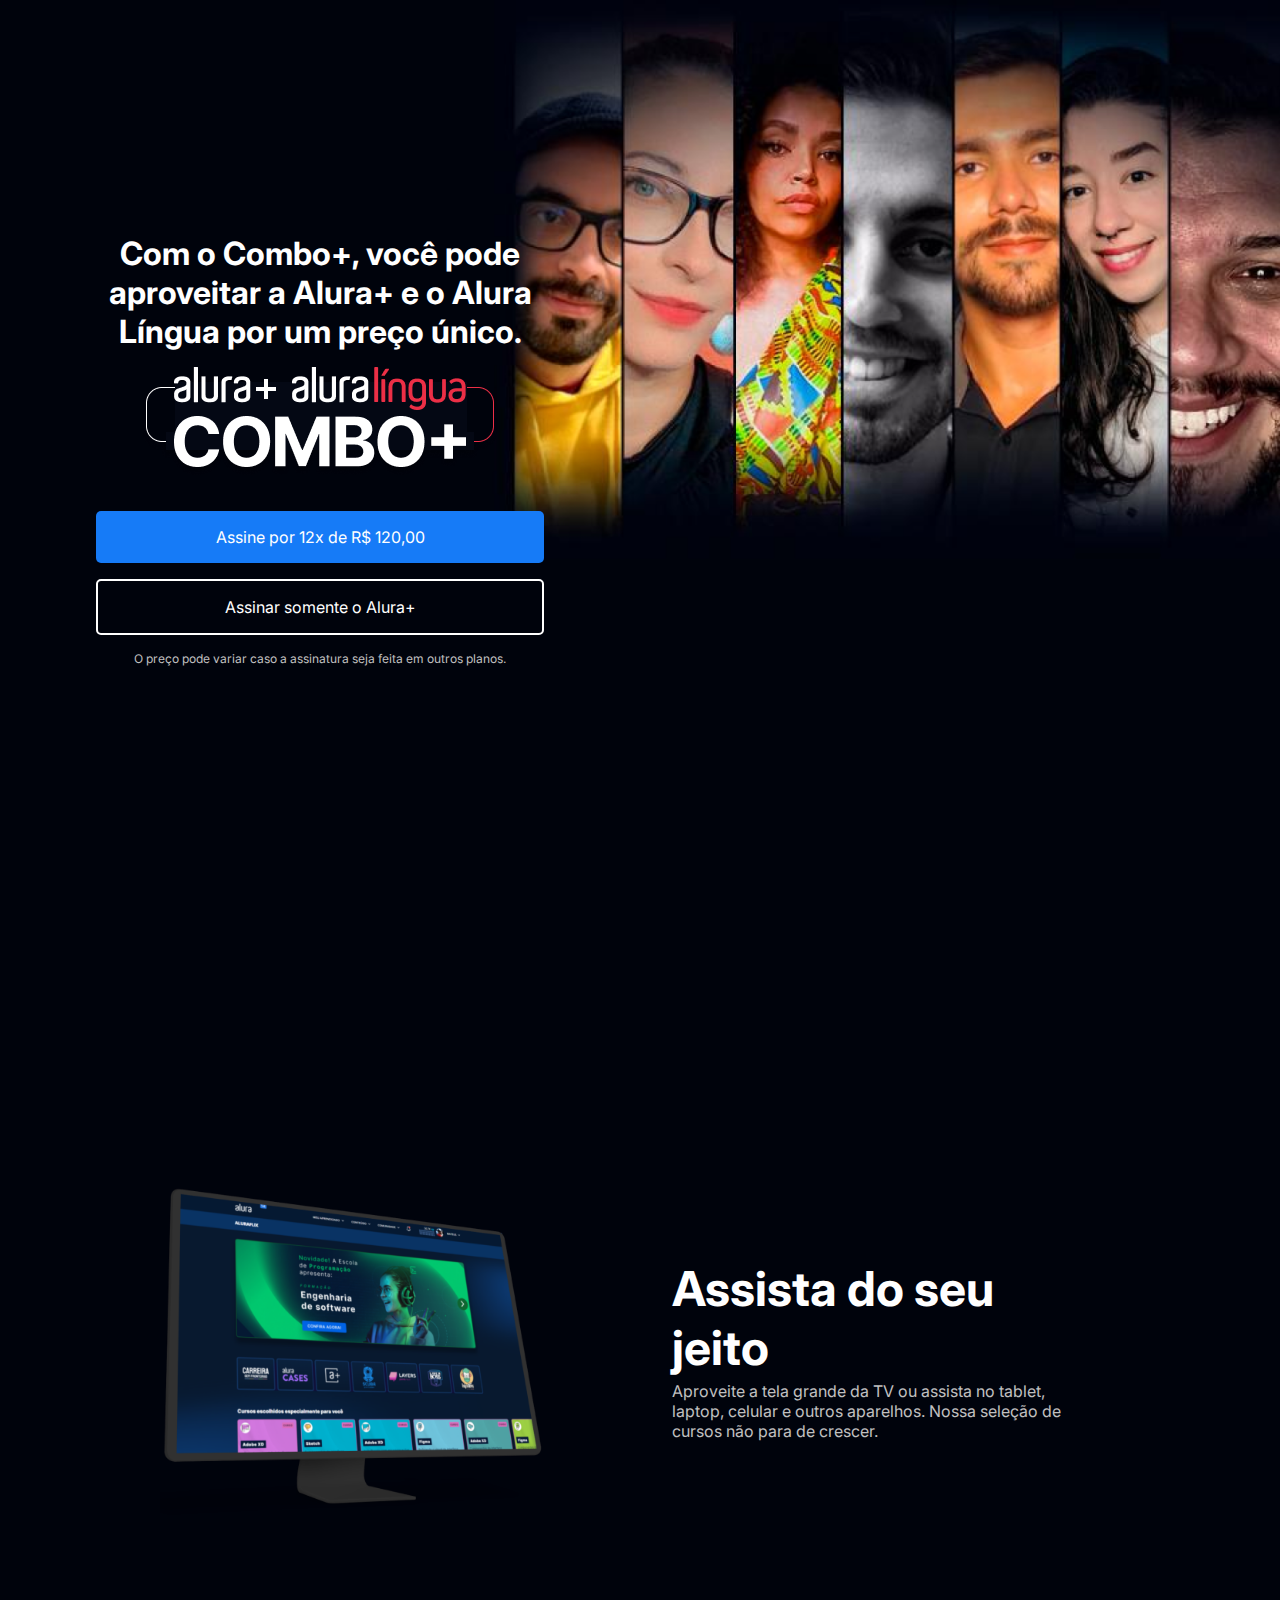
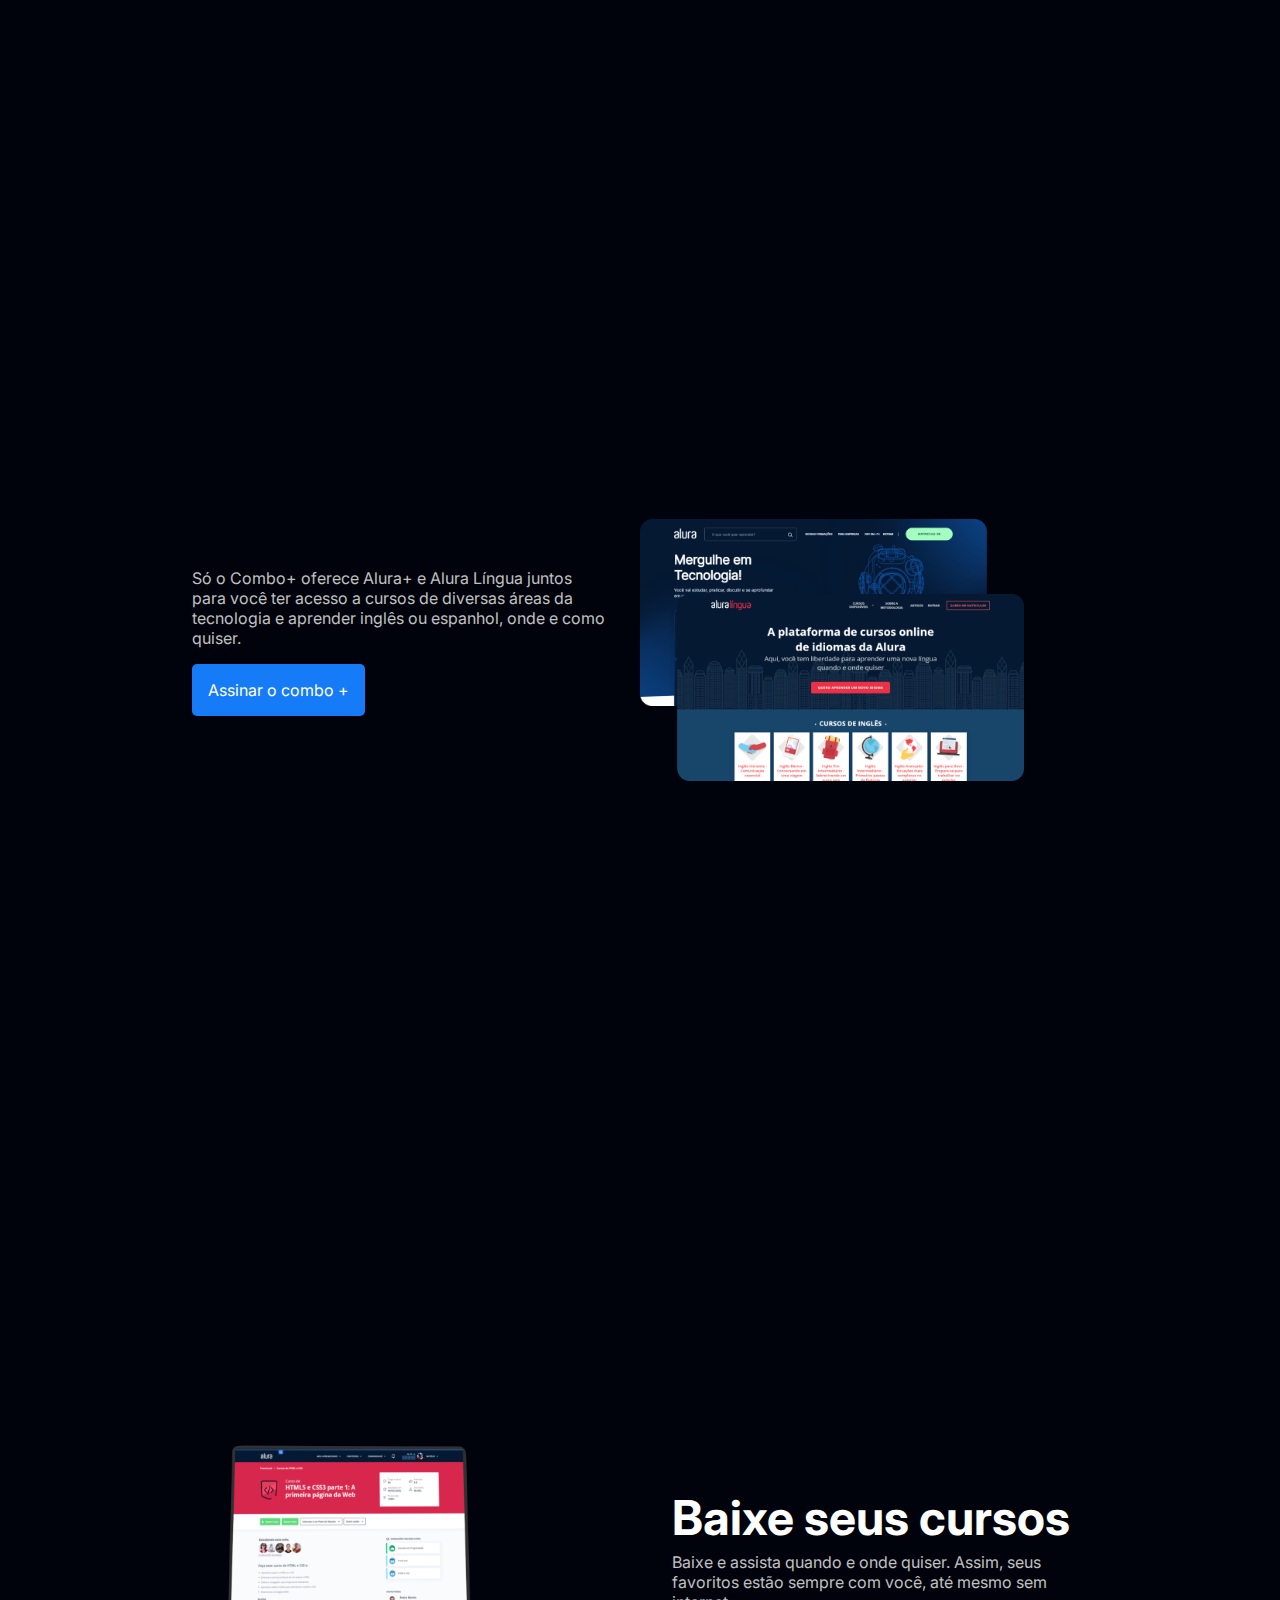
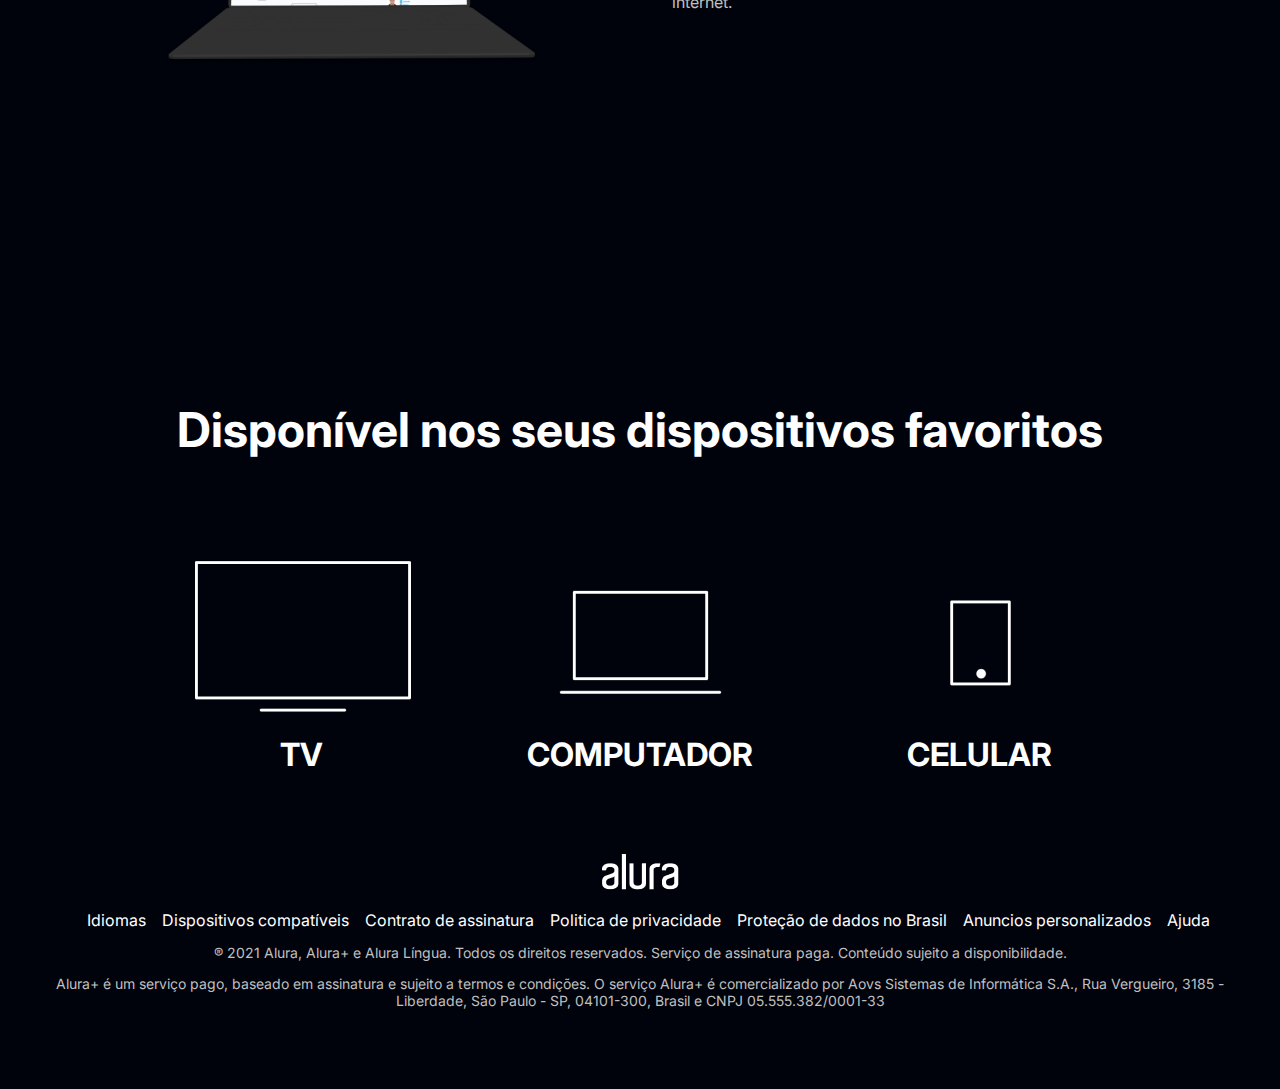
<file: index.html>
<!DOCTYPE html>
<html lang="en">
<head>
    <meta charset="UTF-8">
    <meta http-equiv="X-UA-Compatible" content="IE=edge">
    <meta name="viewport" content="width=device-width, initial-scale=1.0">
    <link rel="stylesheet" href="style.css">
    <link rel="preconnect" href="https://fonts.googleapis.com">
<link rel="preconnect" href="https://fonts.gstatic.com" crossorigin>
<link href="https://fonts.googleapis.com/css2?family=Inter:wght@400;700&family=Montserrat:wght@300&display=swap" rel="stylesheet">

    <title>Alura-plus</title>
</head>
<body>
    <section class="container principal">
    <div class="container__caixa">
    <h1 class="container__titulo">Com o Combo+, você pode aproveitar a Alura+ e o Alura Língua por um preço único.</h1>
    <img  class="container__imagem"  src="imgcombo.png" alt="o combo + e a juncao do alura+ e o alura lingua">
    <a class="container__botao" href="www.alura.com.br">Assine por 12x de R$ 120,00</a>
    <a  class="container__botao botao_secundario"  href="www.alura.com.br">Assinar somente o Alura+</a>
    <p class="container__aviso">O preço pode variar caso a assinatura seja feita em outros planos.</p>
</div>
</section>

<section class="container secundario">
 <img src="plataforma.png" alt="um monitor com o alura + aberto" class="secundario__imagem"> 
 <div class="container__descricao">
    <h2 class="descricao__titulo">Assista do seu jeito</h2>
    <p class="descricao__texto">Aproveite a tela grande da TV ou assista no tablet, laptop, celular e outros aparelhos. Nossa seleção de cursos não para de crescer.</p>
 </div>
</section>

<section class="container secundario">
    <div class="container__descricao">
     <p class="descricao__texto">Só o Combo+ oferece Alura+ e Alura Língua juntos para você ter acesso a cursos de diversas áreas da tecnologia e aprender inglês ou espanhol, onde e como quiser.</p>
    <a href="www.alura.com.brr" class="container__botao secundario__botao">Assinar o combo +</a>
    </div>
    <img src="Telas.png" alt="tela da alura + e do alura lingua" class="secundario__imagem">
</section>

<section class="container secundario">
    <img src="Notebook.png" alt="Notebook" class="secundario__imagem">
   <div class="container__descricao">
    <h2 class="descricao__titulo">Baixe seus cursos</h2>
   <p class="descricao__texto">Baixe e assista quando e onde quiser. Assim, seus favoritos estão sempre com você, até mesmo sem internet.</p>
   </div>
</section>


<section class="dispositivos"> 
    <h2 class="dispositivos__titulo">Disponível nos seus dispositivos favoritos</h2>
    <ul class="dispositivos__lista">
        <li><img src="tv.png" alt="televisao">
        <h3 class="lista__item">TV</h3>
        </li>
        <li><img src="computador.png" alt="computador">
        <h3 class="lista__item">COMPUTADOR</h3>
        </li>
        <li><img src="celular.png" alt="celular">
        <h3 class="lista__item">CELULAR</h3>
        </li>
    </ul>
</section>

<footer class="rodape">
   <img src="Logo.png" alt="logo alura+" class="rodape__logo">
   <ul class="rodape__lista">
    <li class="lista__link">
        <a href="#">Idiomas</a>
    </li>
    <li class="lista__link">
        <a href="#">Dispositivos compatíveis</a>
    </li>
    <li class="lista__link">
        <a href="#">Contrato de assinatura</a>
    </li>
    <li class="lista__link">
        <a href="#">Politica de privacidade</a>
    </li>
    <li class="lista__link">
        <a href="#">Proteção de dados no Brasil</a>
    </li>
    <li class="lista__link">
        <a href="#">Anuncios personalizados</a>
    </li>
    <li class="lista__link">
        <a href="#">Ajuda</a>
    </li>
   </ul>

   <p class="rodape__texto">® 2021 Alura, Alura+ e Alura Língua. Todos os direitos reservados. Serviço de assinatura paga. Conteúdo sujeito a disponibilidade.</p>
   <p class="rodape__texto">Alura+ é um serviço pago, baseado em assinatura e sujeito a termos e condições. 
    O serviço Alura+ é comercializado por Aovs Sistemas de Informática S.A., Rua Vergueiro, 3185 - Liberdade, São Paulo - SP, 04101-300, Brasil e CNPJ 05.555.382/0001-33</p>
</footer>
</body>
</html>
</file>
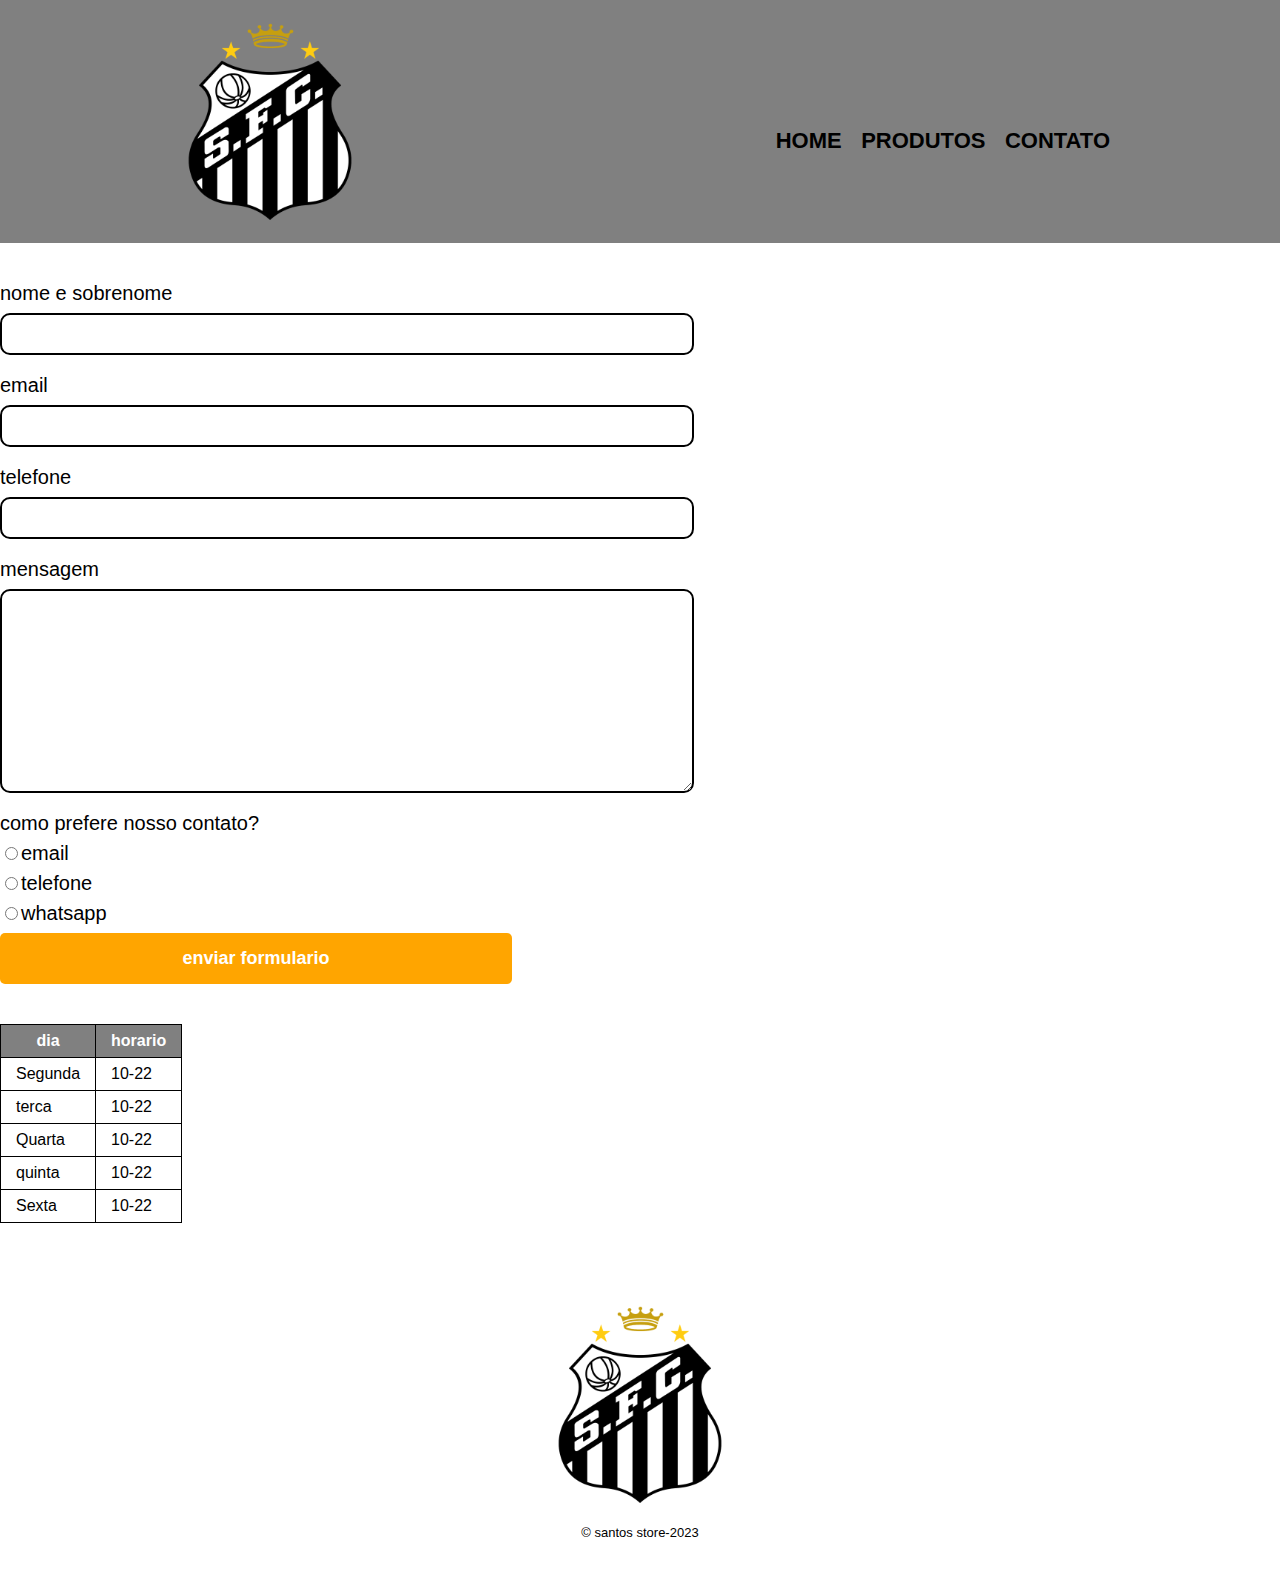
<file: contatos.html>
<!DOCTYPE html>
<html lang="pt-br">
<head>
    <meta charset="UTF-8">
    <meta http-equiv="X-UA-Compatible" content="IE=edge">
    <meta name="viewport" content="width=device-width, initial-scale=1.0">
    <title>contato</title>
    <link rel="stylesheet" href="resets.css">
    <link rel="stylesheet" href="styles.css">
</head>
<body>
    <header>
        <div class="caixa"><h1> <img src="Santos.png" alt="logo santos"></h1>
        <nav>
            <ul>
                <li><a href="home.html">home</a></li>
                <li><a href="produtosloja.html">produtos</a></li>
                <li><a href="contatos.html">contato</a></li>
            </ul>
        </nav>
        </div>
    </header>

   <main>
    <form>
        <label for="nomesobrenome">
      nome e sobrenome
        </label>
 <input type="text"  id="nomesobrenome" class="input-padrao" required>

 <label for="email">email</label>
 <input type="text"  id="email"  class="input-padrao" required>

<label for="tel">telefone</label>
<input type="text" id="telefone" class="input-padrao" required>

<label for="mensagem">mensagem</label>
<textarea name="" id="mensagem" cols="30" rows="10" class="input-padrao"required></textarea>

  <fieldset>
<legend>como prefere nosso contato?</legend>
<label for="radio-email"><input type="radio" name="contato" value="email" id="radio-email">email</label>
<label for="radio-telefone"><input type="radio" name="contato" value="telefone" id="radio-telefone">telefone</label>
<label for="radio-whatsapp"><input type="radio" name="contato" value="whatsapp" id="radio-whatsapp">whatsapp</label>
  </fieldset>
  <input type="submit" value="enviar formulario"  class="enviar">
 </form>

 <table>
<thead>
<tr>
    <th>dia</th>
    <th>horario</th>
</tr>
</thead>
 <tbody>
    <tr>
        <td>Segunda</td>
        <td>10-22</td>
    </tr>

     <tr>
        <td>terca</td>
        <td>10-22</td>
     </tr>
     <tr>
        <td>Quarta</td>
        <td>10-22</td>
     </tr>
       <tr>
       <td>quinta</td>
        <td>10-22</td>
       </tr>
       <tr>
        <td>Sexta</td>
        <td>10-22</td>
       </tr>
</tbody>
 </table>
</main>
<footer>
    <img src="Santos.png" alt="">
     <p class="copyright">&copy; santos store-2023</p>
</footer>
</body>
</html>
</file>
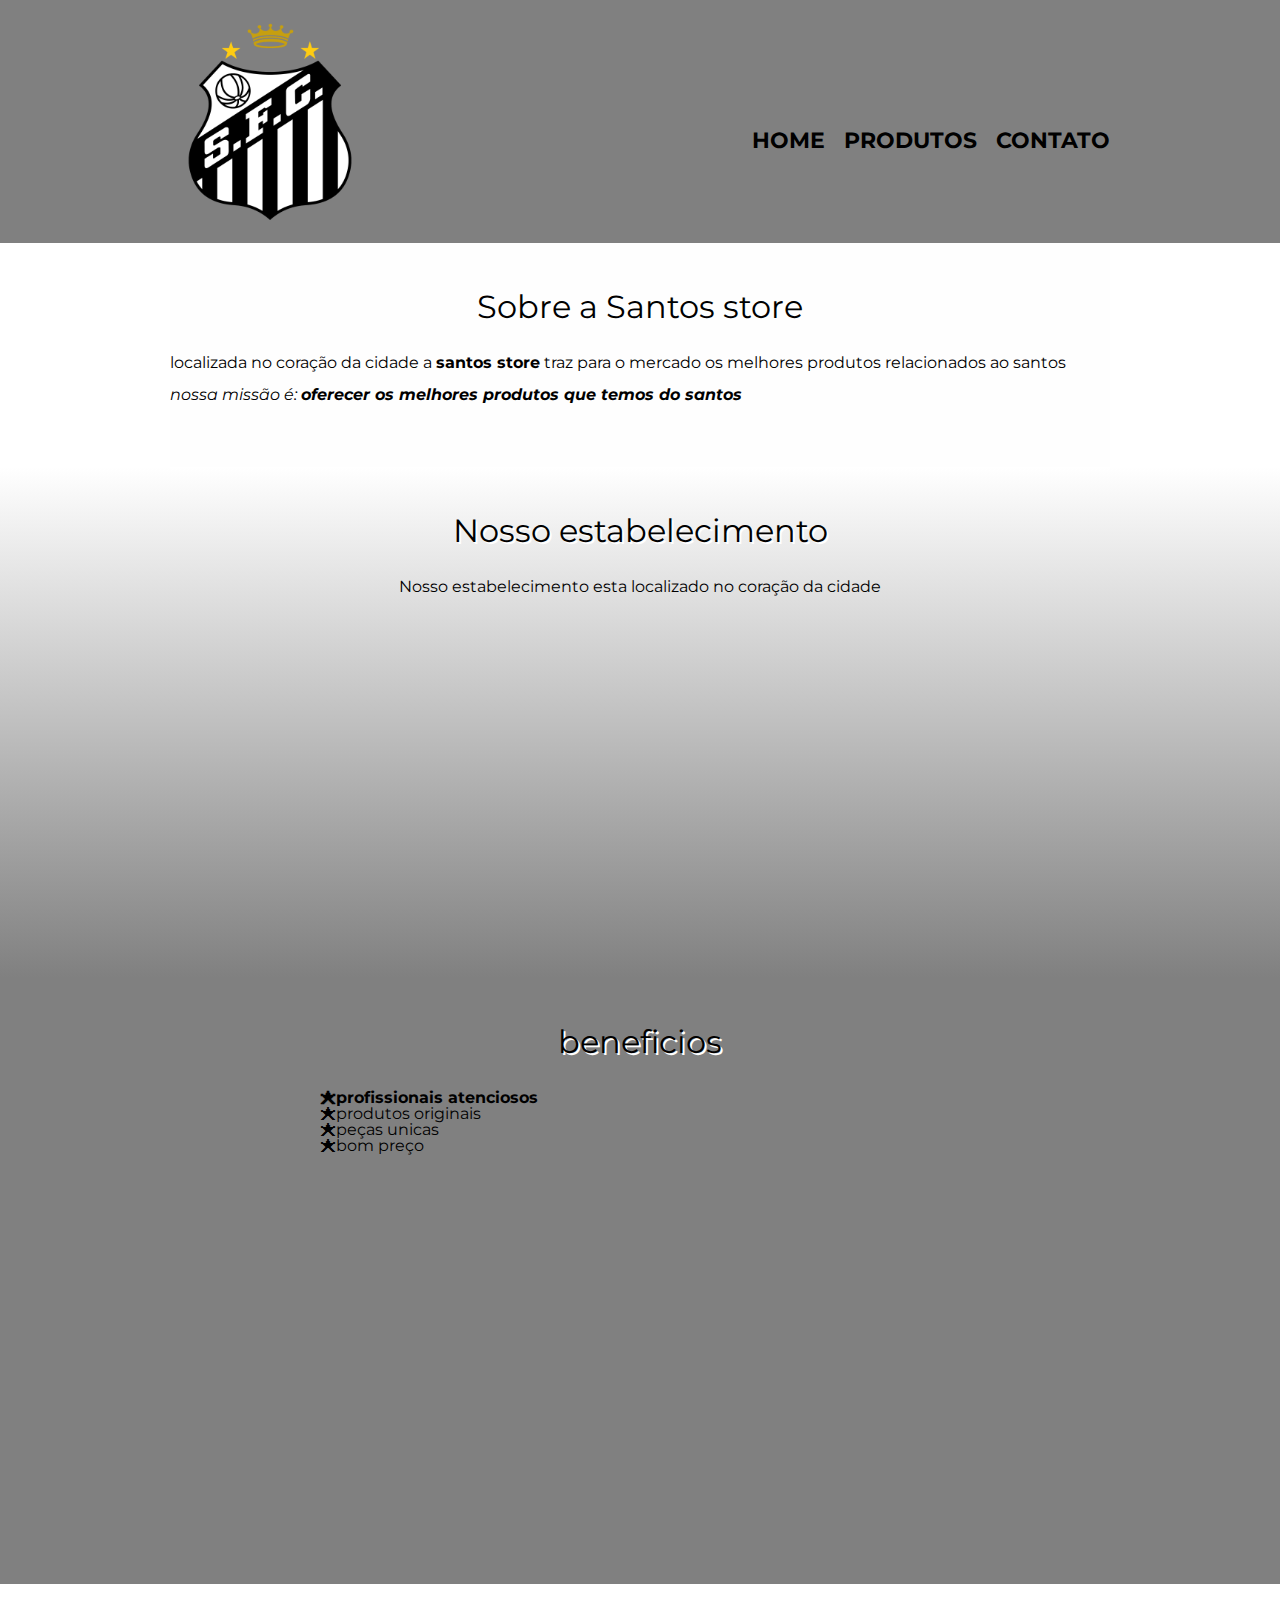
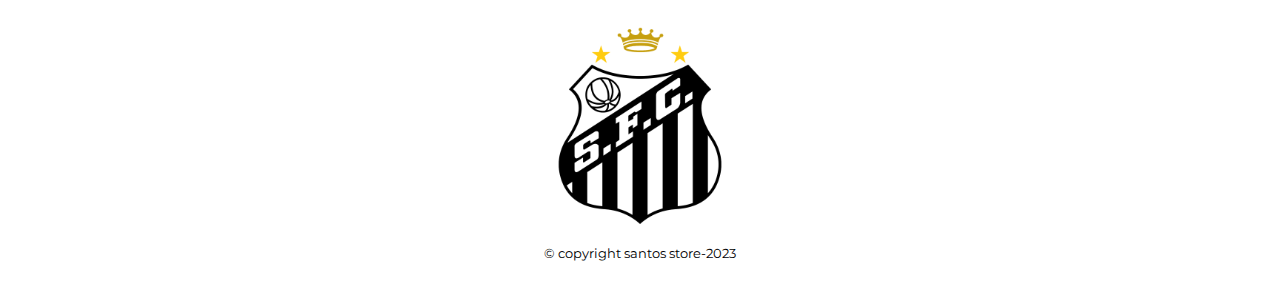
<file: home.html>
<!DOCTYPE html>
<html lang="pt-br">
<head>
    <meta charset="UTF-8">
    <meta http-equiv="X-UA-Compatible" content="IE=edge">
    <meta name="viewport" content="width=device-width, initial-scale=1.0">
    <title>santos store</title>
    <link rel="stylesheet" href="resets.css">
    <link rel="stylesheet" href="styles.css">
    <link rel="preconnect" href="https://fonts.googleapis.com">
<link rel="preconnect" href="https://fonts.gstatic.com" crossorigin>
<link href="https://fonts.googleapis.com/css2?family=Montserrat:wght@300&display=swap" rel="stylesheet">
</head>
<body>
    <header>
   <div class="caixa">   <h1><img src="Santos.png" alt="logo santos"></h1>
    <nav>
        <ul>
            <li><a href="home.html">home</a></li>
            <li><a href="produtosloja.html">produtos</a></li>
            <li><a href="contatos.html">contato</a></li>
          
        </ul>
    </nav>
</div>
    </header>
    <main>
    <section class="principal">
        <h2 class="titulo-principal">Sobre a Santos store</h2>
<p>localizada no coração da cidade a <strong>santos store</strong> traz para o 
mercado os melhores produtos relacionados ao santos</p>

<p id="missao">
    <em>nossa missão é: <strong> oferecer os melhores produtos que temos do santos</strong></em>
</p>
</section>

<section class="mapa">
    <h3 class="titulo-principal">Nosso estabelecimento</h3>
    <p>Nosso estabelecimento esta localizado no coração da cidade</p>
    <div class="mapa-conteudo"><iframe src="https://www.google.com/maps/embed?pb=!1m18!1m12!1m3!1d3645.7919091751123!2d-46.38649708896157!3d-23.96779747843311!2m3!1f0!2f0!3f0!3m2!1i1024!2i768!4f13.1!3m3!1m2!1s0x94ce1d0ef4eb501d%3A0x1a8b062f2b67a737!2sSantos%20Store!5e0!3m2!1spt-BR!2sbr!4v1683091047707!5m2!1spt-BR!2sbr" 
    width="100%" height="300" style="border:0;" allowfullscreen="" loading="lazy" referrerpolicy="no-referrer-when-downgrade"></iframe>
    </div>
</section>
<section class="beneficios">
<h3 class="titulo-principal">beneficios</h3>
<div class="conteudo-beneficios">
    <ul class="lista-beneficios">
     <li class="itens">profissionais atenciosos</li>
     <li class="itens">produtos originais</li>
     <li class="itens">peças unicas</li>
     <li class="itens">bom preço</li>
    </ul>
</div>  
<div class="video"><iframe width="560" height="315" src="https://www.youtube.com/embed/sFLhtn4BT80" title="YouTube video player" frameborder="0" allow="accelerometer; autoplay; clipboard-write; encrypted-media; gyroscope; picture-in-picture; web-share" allowfullscreen></iframe>
</div>
</section>
    </main>
   <footer>
    <img src="Santos.png" >
    <p class="copyright">&copy; copyright santos store-2023</p>
   </footer>
</body>
</html>
</file>
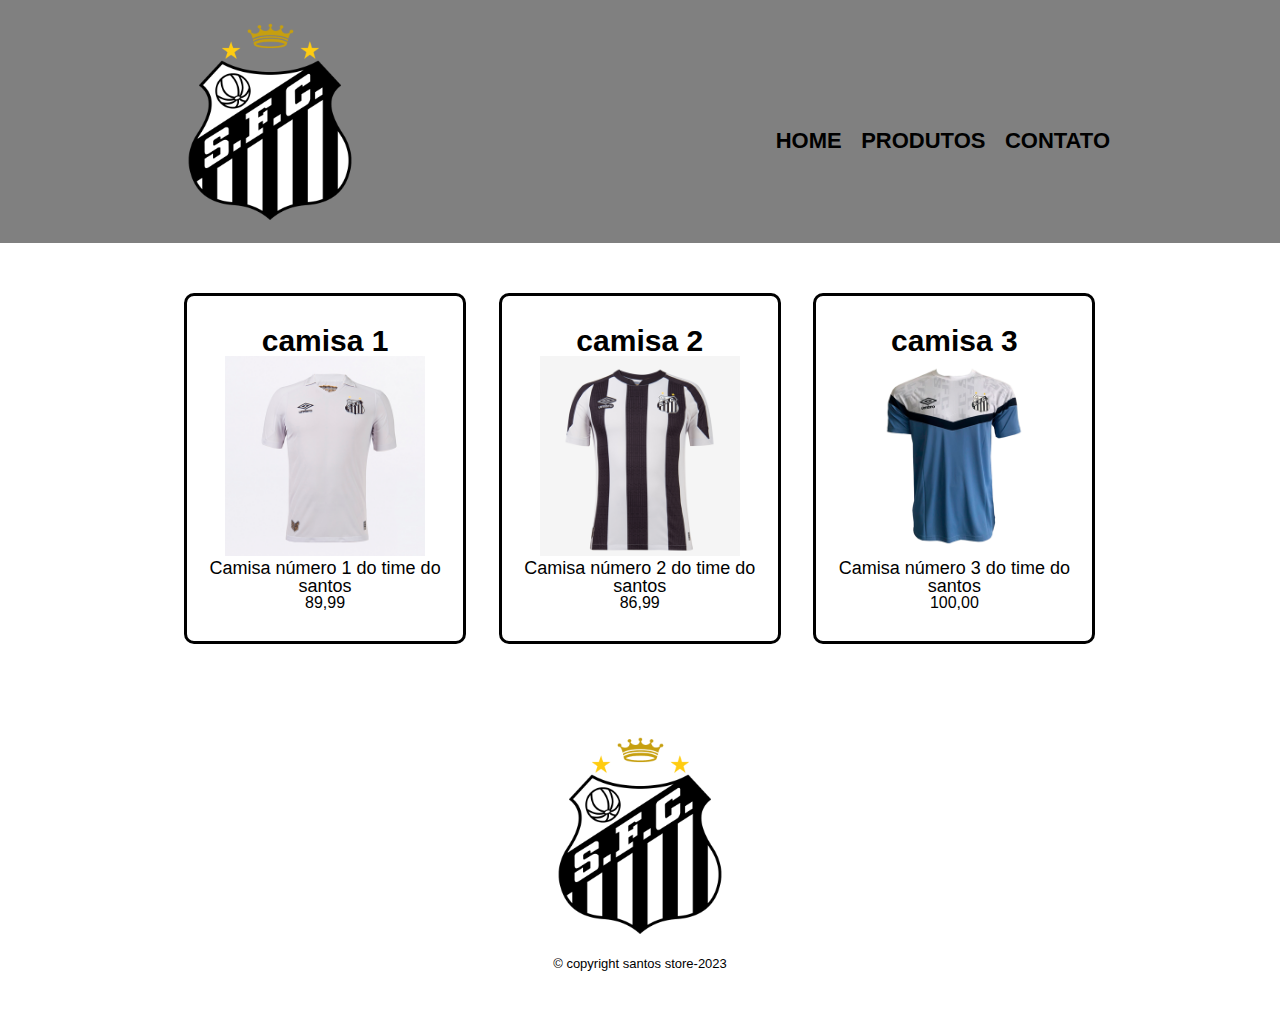
<file: produtosloja.html>
<!DOCTYPE html>
<html lang="pt-br">
<head>
    <meta charset="UTF-8">
    <meta http-equiv="X-UA-Compatible" content="IE=edge">
    <meta name="viewport" content="width=device-width, initial-scale=1.0">
    <title>produtos</title>
    <link rel="stylesheet" href="resets.css">
    <link rel="stylesheet" href="styles.css">
</head>
<body>
    <header>
  <div class="caixa"> <h1><img src="Santos.png" alt="logo santos"></h1>
<nav>
    <ul>
        <li><a href="home.html">home</a></li>
        <li><a href="produtosloja.html">produtos</a></li>
        <li><a href="contatos.html">contato</a></li>
    </ul>
</nav>
</div>
    </header>
    <main>
   <ul class="produtos">
<li>
   <h2>camisa 1</h2>
   <img src="camisa 1.png">
    <p class="produtos-descricao">
        Camisa número 1 do time do santos</p>
    <p class="produto-preço">89,99</p>
</li>
 
<li>
    <h2>camisa 2</h2>
    <img src="camisa 2.png">
     <p class="produtos-descricao">
        Camisa número 2 do time do santos</p>
     <p class="produto-preço">86,99</p>
 </li>

 <li>
    <h2>camisa 3</h2>
    <img src="camisa 3.png">
     <p class="produtos-descricao">
        Camisa número 3 do time do santos</p>
     <p class="produto-preço">100,00</p>
 </li>
   </ul>
    </main>
    <footer>
        <img src="Santos.png" >
        <p class="copyright">&copy; copyright santos store-2023</p>
    </footer>
</body>
</html>
</file>
<file: style.css>
:root{
    --branco-principal: #FFFFFF;
    --cinza-secundario: #c0c0c0;
    --botao-azul: #167BF7;
    --cor-de-fundo:#00030C;
    --font-principal: 'Inter';
    --botao-azul-efeito: #3c92fa;
}

body{
    background-color: var(--cor-de-fundo);
    color: var(--branco-principal);
    font-family: var(--font-principal);
    font-size: 16px;
    font-weight: 400;
}

*{
    margin: 0;
    padding: 0;
}

.principal{
    background-image: url(Background.png);
    background-repeat: no-repeat;
    background-size: contain;
    align-items: center;
    text-align: center;
}

.container{
    height: 100vh;
    display: grid;
    grid-template-columns: 50% 50%;
}

.container__botao{
    background-color: var(--botao-azul);
    border-radius: 5px;
    padding: 1em;
    color: var(--branco-principal);
    display:block;
    text-decoration: none;
    margin-bottom: 1em;
}


.botao_secundario{
    background-color: transparent;
    border: 2px solid white;
}

.container__aviso{
    font-size: 12px;
    color: var(--cinza-secundario);
}

.container__titulo{
    font-weight: 700;
}

.container__imagem{
    margin: 1em 0 2em 0;
}

.container__caixa{
    margin: 0 6em;
}

.secundario__imagem{
    width: 80%;
}

.secundario{
    align-items: center;
    margin: 0 10em;
}

.descricao__titulo{
    font-weight: 700;
    font-size: 48px;
    color: var(--branco-principal);
    margin-bottom: 0.1em;
}


.descricao__texto{
    color:var(--cinza-secundario);
}

.secundario__botao{
    display: inline-block;
    margin-top: 1em;
}

.container__descricao{
    padding:2em;
}

.dispositivos__lista{
  display: flex;
  justify-content: center;
  list-style-type: none;
  margin: 5em 0;
}

.dispositivos{
    text-align: center;
}

.dispositivos__titulo{
    font-size: 48px;
    color: var(--branco-principal);
}

.lista__item{
    font-size: 32px;
    color: var(--branco-principal);
}

.rodape__lista{
    display: flex;
    justify-content: center;
    list-style-type: none;
    margin-top: 1em;
}
.lista__link a{
    color: var(--branco-principal);
    text-decoration: none;
    margin-left: 1em;
}
.rodape__texto{
    margin: 1em 0;
    color: var(--cinza-secundario);
    font-size: 14px;
}

.rodape{
    text-align: center;
    margin: 5em 3em;
}
.lista__link a:hover{
    color: var(--botao-azul);
}

.lista__link a:active{
    color: purple;
}

.secundario__botao:hover{
    background-color: var(--botao-azul-efeito);
    color: var(--cor-de-fundo);
}
</file>
<file: styles.css>
body{
    font-family: 'montserrat', sans-serif;
}

header{
    background-color: gray;
    padding: 20px 0;
}
img{
    width: 200px;
}
.caixa{
    position: relative;
    width: 940px;
    margin: 0 auto;
}
nav{
    position: absolute;
    top: 110px;
    right: 0;
}

nav li{
    display: inline;
    margin: 0 0 0 15px;
}

nav a{
    text-transform: uppercase;
    color: black;
    font-weight: bold;
    font-size: 22px;
    text-decoration: none;
}
nav a:hover{
    color: #c78c19;
    text-decoration: underline;
}
.produtos{
    width: 940px;
    margin: 0 auto;
    padding: 50px 0;
}
.produtos li{
    display: inline-block;
    text-align: center;
    width: 30%;
    vertical-align: top;
    margin: 0 1.5%;
    padding: 30px 20px;
    box-sizing: border-box;
    border: solid black;
    border-radius: 10px;
}
.produtos li:hover{
    border-color: #c78c19;
}
.produtos li:active{
    border-color: green;
}
.produtos h2{
    font-size: 30px;
    font-weight: bold;
}
.produtos-descricao{
    font-size: 18px;
}
.produtos-preço{
    font-size: 22px;
    font-weight: bold;
    margin-top: 10px;
}
footer{
    text-align: center;
    padding: 40px 0;
}
.copyright{
    font-size: 13px;
    margin-top: 20px;
}
form {
  margin: 40px 0;
}
form label, form legend{
    display: block;
    font-size: 20px;
    margin: 0 0 10px;
}
.input-padrao{
    display: block;
    margin: 0 0 20px;
    padding: 10px 25px;
    width: 50%;
    border: 2px solid black;
    border-radius: 10px;
}
.enviar{
    width: 40%;
    padding: 15px 0;
    background-color: orange;
    color: white;
    font-weight: bold;
    font-size: 18px;
    border: none;
    border-radius: 5px;
    transition: 1s all;
    cursor: pointer;
}
.enviar:hover{
    background-color: darkorange;
    transition: scale(1.2);
}

table{
     margin: 20px 0 40px;
}
thead{
    background-color: gray;
    color: white;
    font-weight: bold;
}

td, th{
    border: 1px solid black;
    padding: 8px 15px;
}

.titulo-principal{
    text-align: center;
    font-size: 2em;
    margin: 0 0 1em;
    clear: left;
    text-shadow: 2px  2px white;
}
.principal{
    padding: 3em 0;
    background-color: #fefefe;
    width: 940px;
    margin: 0 auto;
}

.principal p{
    margin: 0 0 1em;
}
.principal strong{
    font-weight: bold;
}
.principal em{
    font-style: italic;
}
.conteudo-beneficios{
    width: 640px;
    margin: 0 auto;
}
.itens{
     line-height: 1,5;
}
.itens::before{
    content: "🟊";
}
.itens:first-child{
    font-weight: bold;
}
.mapa-conteudo{
    width: 940px;
    margin: 0 auto;
}
.mapa{
    padding: 3em 0;
    background: linear-gradient(white,gray);
}
.mapa p{
    margin: 0 0 2em;
    text-align: center;
}
.beneficios{
    padding: 3em 0;
    background-color: gray;
}
.lista-beneficios{
    width: 40%;
    display: inline-block;
    vertical-align: top;
}
.video{
    width: 560px;
    margin: 2em auto;
}
</file>
<file: resets.css>
html, body, div, span, applet, object, iframe,
h1, h2, h3, h4, h5, h6, p, blockquote, pre,
a, abbr, acronym, address, big, cite, code,
del, dfn, em, img, ins, kbd, q, s, samp,
small, strike, strong, sub, sup, tt, var,
b, u, i, center,
dl, dt, dd, ol, ul, li,
fieldset, form, label, legend,
table, caption, tbody, tfoot, thead, tr, th, td,
article, aside, canvas, details, embed, 
figure, figcaption, footer, header, hgroup, 
menu, nav, output, ruby, section, summary,
time, mark, audio, video {
	margin: 0;
	padding: 0;
	border: 0;
	font-size: 100%;
	font: inherit;
	vertical-align: baseline;
}

article, aside, details, figcaption, figure, 
footer, header, hgroup, menu, nav, section {
	display: block;
}
body {
	line-height: 1;
}
ol, ul {
	list-style: none;
}
blockquote, q {
	quotes: none;
}
blockquote:before, blockquote:after,
q:before, q:after {
	content: '';
	content: none;
}
table {
	border-collapse: collapse;
	border-spacing: 0;
}

a {
	color: inherit;
	text-decoration: none;
}

img {
	width: inherit;
}

button {
	font-family: inherit;
	font-size: inherit;
	color: inherit;
	font-weight: inherit;
	padding: 0;
	border: none;
	background-color: unset;
}

input {
	border: none;
	color: inherit;
	font-size: inherit;
	font-weight: inherit;
	font-family: inherit;
}

textarea {
	border: none;
	color: inherit;
	font-size: inherit;
	font-weight: inherit;
	font-family: inherit;
}

select {
	border: none;
	color: inherit;
	font-size: inherit;
	font-weight: inherit;
	font-family: inherit;
}
</file>
